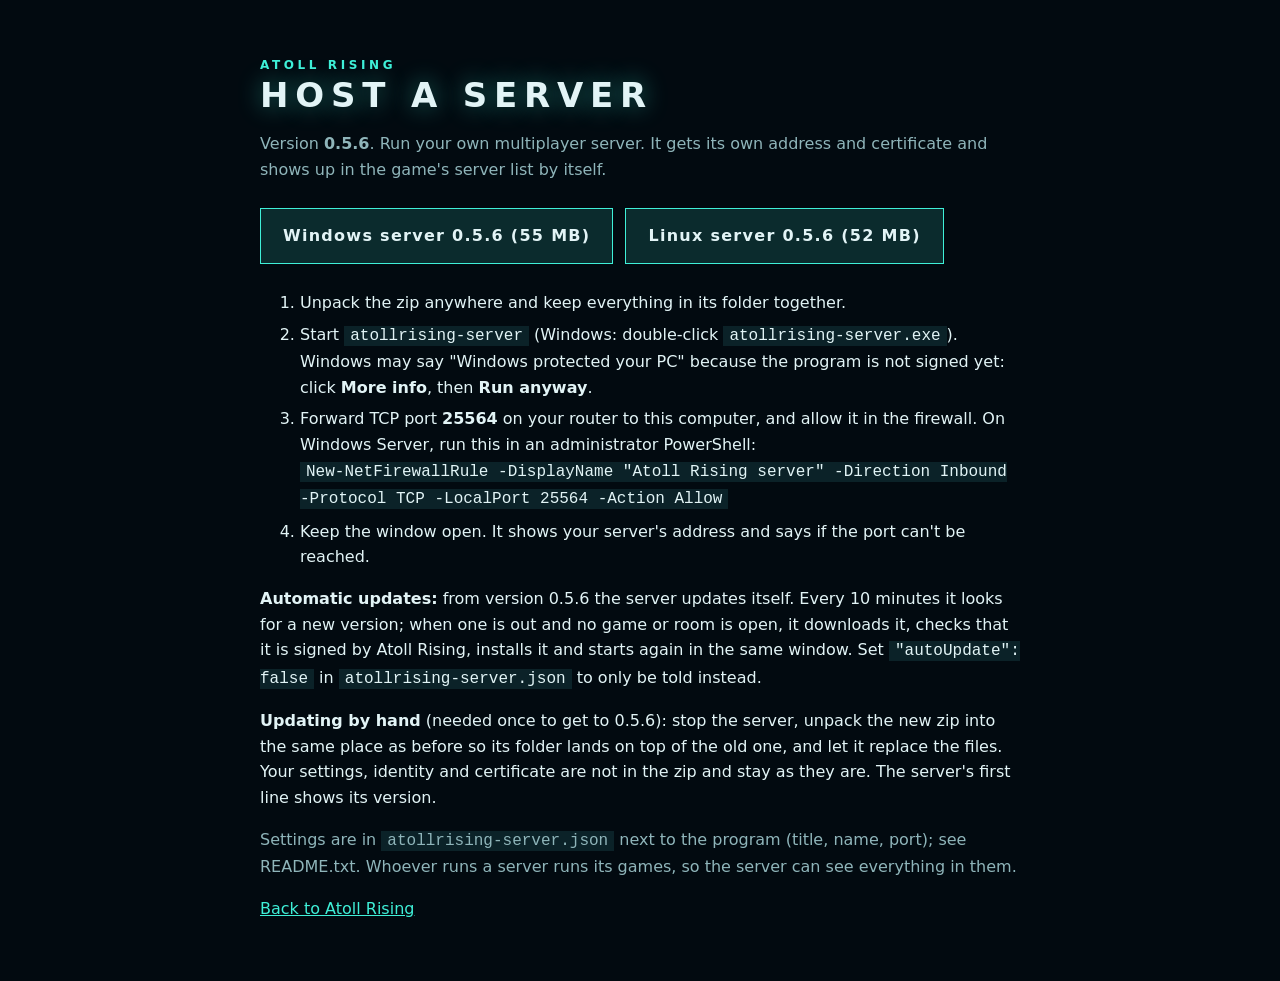
<file: download/index.html>
<!doctype html>
<html lang="en"><head><meta charset="utf-8"><meta name="viewport" content="width=device-width, initial-scale=1">
<title>Atoll Rising server download</title>
<style>
body{margin:0;background:#020a10;color:#e2f4f6;font:16px/1.6 'Segoe UI',system-ui,sans-serif}
main{max-width:760px;margin:0 auto;padding:56px 24px}
h1{font:900 34px 'Segoe UI',system-ui,sans-serif;letter-spacing:.2em;margin:0 0 6px;text-shadow:0 0 24px rgba(63,240,216,.45)}
.k{color:#3ff0d8;letter-spacing:.3em;font-size:12px;font-weight:700}
.dl{display:flex;gap:12px;flex-wrap:wrap;margin:26px 0}
.dl a{display:inline-block;padding:14px 22px;border:1px solid #3ff0d8;background:rgba(63,240,216,.14);color:#e2f4f6;text-decoration:none;font-weight:700;letter-spacing:.08em}
.dl a:hover{background:rgba(63,240,216,.26)}
small,.dim{color:#8fb5ba}
ol li{margin:6px 0} code{background:#0b2228;padding:1px 6px}
a{color:#3ff0d8}
</style></head>
<body><main>
<div class="k">ATOLL RISING</div>
<h1>HOST A SERVER</h1>
<p class="dim">Version <b>0.5.6</b>. Run your own multiplayer server. It gets its own address and certificate and shows up in the game's server list by itself.</p>
<div class="dl">
  <a href="AtollRisingServer-0.5.6-windows.zip" download>Windows server 0.5.6 (55 MB)</a>
  <a href="AtollRisingServer-0.5.6-linux.zip" download>Linux server 0.5.6 (52 MB)</a>
</div>
<ol>
  <li>Unpack the zip anywhere and keep everything in its folder together.</li>
  <li>Start <code>atollrising-server</code> (Windows: double-click <code>atollrising-server.exe</code>). Windows may say "Windows protected your PC" because the program is not signed yet: click <b>More info</b>, then <b>Run anyway</b>.</li>
  <li>Forward TCP port <b>25564</b> on your router to this computer, and allow it in the firewall. On Windows Server, run this in an administrator PowerShell:<br><code>New-NetFirewallRule -DisplayName "Atoll Rising server" -Direction Inbound -Protocol TCP -LocalPort 25564 -Action Allow</code></li>
  <li>Keep the window open. It shows your server's address and says if the port can't be reached.</li>
</ol>
<p><b>Automatic updates:</b> from version 0.5.6 the server updates itself. Every 10 minutes it looks for a new version; when one is out and no game or room is open, it downloads it, checks that it is signed by Atoll Rising, installs it and starts again in the same window. Set <code>"autoUpdate": false</code> in <code>atollrising-server.json</code> to only be told instead.</p>
<p><b>Updating by hand</b> (needed once to get to 0.5.6): stop the server, unpack the new zip into the same place as before so its folder lands on top of the old one, and let it replace the files. Your settings, identity and certificate are not in the zip and stay as they are. The server's first line shows its version.</p>
<p class="dim">Settings are in <code>atollrising-server.json</code> next to the program (title, name, port); see README.txt. Whoever runs a server runs its games, so the server can see everything in them.</p>
<p><a href="https://atollrising.eu/">Back to Atoll Rising</a></p>
</main></body></html>
</file>
